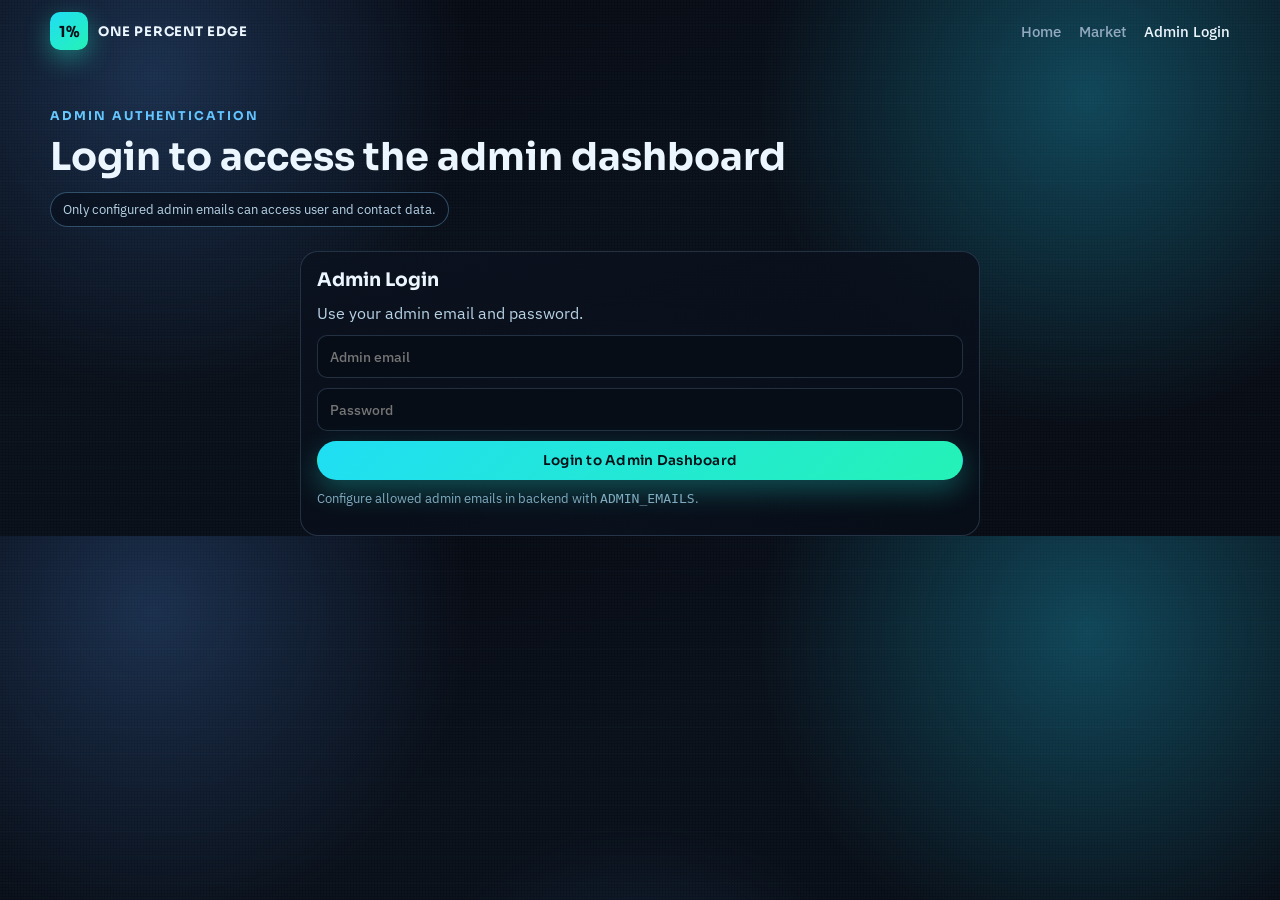
<file: frontend/admin-login.html>
<!DOCTYPE html>
<html lang="en">
  <head>
    <meta charset="UTF-8" />
    <meta name="viewport" content="width=device-width, initial-scale=1.0" />
    <title>One Percent Edge | Admin Login</title>
    <link rel="preconnect" href="https://fonts.googleapis.com" />
    <link rel="preconnect" href="https://fonts.gstatic.com" crossorigin />
    <link
      href="https://fonts.googleapis.com/css2?family=Sora:wght@400;500;600;700;800&family=IBM+Plex+Sans:wght@400;500;600;700&display=swap"
      rel="stylesheet"
    />
    <link rel="stylesheet" href="/frontend/styles.css" />
  </head>
  <body>
    <div class="noise-layer" aria-hidden="true"></div>

    <header class="site-header" id="siteHeader">
      <nav class="nav-wrap container">
        <a class="brand" href="/" aria-label="One Percent Edge Home">
          <span class="brand-mark">1%</span>
          <span class="brand-text">ONE PERCENT EDGE</span>
        </a>
        <div class="nav-links" id="navLinks">
          <a href="/">Home</a>
          <a href="/market">Market</a>
          <a class="active" href="/admin-login">Admin Login</a>
        </div>
      </nav>
    </header>

    <main class="page-shell">
      <section class="admin-section container">
        <div class="section-head">
          <p class="section-eyebrow">Admin Authentication</p>
          <h2>Login to access the admin dashboard</h2>
          <p class="feed-badge">Only configured admin emails can access user and contact data.</p>
        </div>

        <article class="admin-card" style="max-width: 680px; margin: 0 auto">
          <h3>Admin Login</h3>
          <p class="admin-muted">Use your admin email and password.</p>
          <form id="adminLoginForm" class="admin-form-grid">
            <input id="adminEmail" type="email" placeholder="Admin email" autocomplete="username" required />
            <input id="adminPassword" type="password" placeholder="Password" autocomplete="current-password" minlength="6" required />
            <button class="btn btn-primary" id="adminLoginBtn" type="submit">Login to Admin Dashboard</button>
          </form>
          <p class="admin-note">Configure allowed admin emails in backend with <code>ADMIN_EMAILS</code>.</p>
          <p id="adminLoginMessage" class="admin-muted"></p>
        </article>
      </section>
    </main>

    <script>
      (() => {
        "use strict";

        const API_BASE = location.port === "8000" ? "" : "http://127.0.0.1:8000";
        const form = document.getElementById("adminLoginForm");
        const emailInput = document.getElementById("adminEmail");
        const passwordInput = document.getElementById("adminPassword");
        const loginBtn = document.getElementById("adminLoginBtn");
        const messageNode = document.getElementById("adminLoginMessage");

        function apiUrl(path) {
          return `${API_BASE}${path}`;
        }

        function setMessage(text, isError = false) {
          if (!messageNode) return;
          messageNode.textContent = text;
          messageNode.style.color = isError ? "#ff9dae" : "";
        }

        async function checkExistingSession() {
          try {
            const response = await fetch(apiUrl("/auth/session"), {
              cache: "no-store",
              credentials: "include",
            });
            if (!response.ok) return;
            const payload = await response.json();
            const role = String(payload?.user?.role || "").toLowerCase();
            if (payload?.authenticated && role === "admin") {
              window.location.href = "/admin";
            }
          } catch {
            // keep login form visible
          }
        }

        form?.addEventListener("submit", async (event) => {
          event.preventDefault();
          const email = String(emailInput?.value || "").trim().toLowerCase();
          const password = String(passwordInput?.value || "");
          if (!email || password.length < 6) {
            setMessage("Enter a valid admin email and password.", true);
            return;
          }

          if (loginBtn) loginBtn.disabled = true;
          setMessage("Authenticating...");
          try {
            const response = await fetch(apiUrl("/auth/admin-login"), {
              method: "POST",
              credentials: "include",
              headers: { "Content-Type": "application/json" },
              body: JSON.stringify({ email, password }),
            });
            const payload = await response.json().catch(() => ({}));
            if (!response.ok) {
              const detail = String(payload.detail || payload.error || "Admin login failed.");
              throw new Error(detail);
            }
            window.location.href = "/admin";
          } catch (error) {
            setMessage(String(error?.message || "Admin login failed."), true);
          } finally {
            if (loginBtn) loginBtn.disabled = false;
          }
        });

        checkExistingSession();
      })();
    </script>
  </body>
</html>
</file>
<file: frontend/styles.css>
﻿:root {
  --bg-main: #070910;
  --bg-soft: #0c1220;
  --bg-card: rgba(14, 23, 38, 0.72);
  --bg-card-strong: rgba(12, 19, 32, 0.92);
  --line: rgba(157, 203, 255, 0.18);
  --line-strong: rgba(157, 226, 255, 0.42);
  --text-main: #ecf6ff;
  --text-muted: #92a9bf;
  --text-soft: #6d8398;
  --primary: #20def4;
  --primary-2: #24f2b6;
  --accent: #90ff66;
  --danger: #ff6b7b;
  --warning: #ffc66b;
  --radius-sm: 12px;
  --radius-md: 18px;
  --radius-lg: 26px;
  --font-head: "Sora", sans-serif;
  --font-body: "IBM Plex Sans", sans-serif;
  --ease-main: cubic-bezier(0.2, 0.75, 0.2, 1);
  --shadow-main: 0 24px 54px rgba(2, 5, 10, 0.55);
}

* {
  box-sizing: border-box;
}

html {
  scroll-behavior: smooth;
}

body {
  margin: 0;
  min-height: 100%;
  font-family: var(--font-body);
  color: var(--text-main);
  background:
    radial-gradient(circle at 12% 14%, #1a2f4d 0%, transparent 26%),
    radial-gradient(circle at 85% 18%, #0f4658 0%, transparent 28%),
    radial-gradient(circle at 50% 100%, #12243b 0%, transparent 30%),
    linear-gradient(160deg, #05070f 0%, #09101a 42%, #070b13 100%);
  overflow-x: hidden;
}

a {
  color: inherit;
  text-decoration: none;
}

.noise-layer {
  position: fixed;
  inset: 0;
  pointer-events: none;
  z-index: -2;
  opacity: 0.28;
  background-image:
    radial-gradient(circle at 1px 1px, rgba(255, 255, 255, 0.08) 1px, transparent 0),
    linear-gradient(transparent 94%, rgba(121, 191, 255, 0.06) 95%);
  background-size: 3px 3px, 100% 26px;
}

.cursor-glow {
  position: fixed;
  top: 0;
  left: 0;
  width: 260px;
  height: 260px;
  border-radius: 50%;
  pointer-events: none;
  background: radial-gradient(circle, rgba(33, 216, 244, 0.18), rgba(33, 216, 244, 0) 65%);
  transform: translate(-50%, -50%);
  z-index: -1;
  transition: transform 120ms linear;
}

.scroll-progress {
  position: fixed;
  top: 0;
  left: 0;
  width: 0;
  height: 3px;
  z-index: 100;
  background: linear-gradient(90deg, var(--primary), var(--primary-2));
  box-shadow: 0 0 18px rgba(37, 240, 204, 0.75);
}

.container {
  width: min(1180px, calc(100vw - 36px));
  margin: 0 auto;
}

.page-shell {
  padding-top: 108px;
}

.page-shell > section:first-child {
  margin-top: 0 !important;
}

.site-header {
  position: fixed;
  top: 0;
  left: 0;
  right: 0;
  z-index: 80;
  padding: 12px 0;
  transition: background 220ms var(--ease-main), box-shadow 220ms var(--ease-main), border-color 220ms var(--ease-main);
  border-bottom: 1px solid transparent;
}

.site-header.scrolled {
  background: rgba(7, 12, 20, 0.83);
  backdrop-filter: blur(10px);
  border-bottom-color: var(--line);
  box-shadow: 0 12px 40px rgba(0, 0, 0, 0.35);
}

.nav-wrap {
  display: flex;
  align-items: center;
  justify-content: space-between;
  gap: 18px;
}

.brand {
  display: inline-flex;
  align-items: center;
  gap: 10px;
}

.brand-mark {
  width: 38px;
  height: 38px;
  border-radius: 10px;
  display: inline-grid;
  place-items: center;
  font: 700 0.95rem var(--font-head);
  color: #041019;
  background: linear-gradient(140deg, var(--primary), var(--primary-2));
  box-shadow: 0 8px 24px rgba(37, 240, 204, 0.4);
}

.brand-text {
  font-family: var(--font-head);
  font-weight: 700;
  letter-spacing: 0.06em;
  font-size: 0.82rem;
}

.nav-links {
  display: inline-flex;
  align-items: center;
  gap: 18px;
}

.nav-links > a {
  color: var(--text-muted);
  font-weight: 500;
  font-size: 0.94rem;
  transition: color 180ms var(--ease-main);
}

.nav-links > a:hover,
.nav-links > a.active {
  color: var(--text-main);
}

.nav-toggle {
  display: none;
  width: 44px;
  height: 44px;
  border: 1px solid var(--line);
  border-radius: 12px;
  background: rgba(8, 14, 24, 0.9);
  padding: 0;
  align-items: center;
  justify-content: center;
  flex-direction: column;
  gap: 5px;
}

.nav-toggle span {
  width: 20px;
  height: 2px;
  background: var(--text-main);
  border-radius: 999px;
  transition: transform 180ms var(--ease-main), opacity 180ms var(--ease-main);
}

.btn {
  border: 1px solid transparent;
  border-radius: 999px;
  padding: 10px 18px;
  font-family: var(--font-head);
  font-weight: 600;
  font-size: 0.85rem;
  letter-spacing: 0.02em;
  cursor: pointer;
  transition: transform 200ms cubic-bezier(0.23, 1, 0.32, 1), box-shadow 200ms ease, border-color 200ms ease, background 200ms ease;
  position: relative;
  overflow: hidden;
}

.btn::before {
  content: "";
  position: absolute;
  top: 0;
  left: -100%;
  width: 100%;
  height: 100%;
  background: linear-gradient(90deg, transparent, rgba(255, 255, 255, 0.2), transparent);
  transition: left 300ms ease;
}

.btn:hover {
  transform: translateY(-2px);
}

.btn:hover::before {
  left: 100%;
}

.btn:active {
  transform: translateY(-1px);
}

.btn:focus {
  outline: none;
  box-shadow: 0 0 0 3px rgba(102, 200, 255, 0.2);
}

.btn-primary {
  background: linear-gradient(135deg, var(--primary), var(--primary-2));
  color: #041018;
  box-shadow: 0 10px 28px rgba(33, 233, 214, 0.3);
}

.btn-primary:hover {
  box-shadow: 0 14px 36px rgba(33, 233, 214, 0.45);
}

.btn-primary:focus {
  box-shadow: 0 0 0 3px rgba(102, 200, 255, 0.25), 0 10px 28px rgba(33, 233, 214, 0.3);
}

.btn-ghost {
  background: transparent;
  color: var(--text-main);
  border-color: var(--line);
}

.btn-outline {
  background: rgba(9, 15, 25, 0.5);
  color: var(--text-main);
  border-color: var(--line-strong);
}

.btn-xl {
  font-size: 0.95rem;
  padding: 14px 26px;
}

.hero {
  position: relative;
  min-height: 100vh;
  display: grid;
  place-items: center;
  padding-top: 95px;
  --hero-lift: 72px;
  overflow: hidden;
}

.hero-image {
  position: absolute;
  inset: 0;
  width: 100%;
  height: 100%;
  object-fit: cover;
  filter: brightness(1.13) contrast(1.08) saturate(1.1);
  transform: scale(1.08);
  animation: heroZoom 16s ease-in-out infinite alternate;
}

@keyframes heroZoom {
  from {
    transform: scale(1.08);
  }
  to {
    transform: scale(1.16);
  }
}

.hero-overlay {
  position: absolute;
  inset: 0;
  background:
    radial-gradient(circle at 20% 20%, rgba(50, 209, 255, 0.18), transparent 38%),
    radial-gradient(circle at 80% 18%, rgba(58, 255, 169, 0.12), transparent 35%),
    linear-gradient(160deg, rgba(5, 8, 14, 0.34), rgba(5, 8, 14, 0.52));
}


.hero-particles {
  position: absolute;
  inset: -30% -10% -8%;
  pointer-events: none;
  background:
    radial-gradient(circle, rgba(90, 225, 255, 0.32) 0, rgba(90, 225, 255, 0) 52%) 10% 12% / 180px 180px no-repeat,
    radial-gradient(circle, rgba(102, 255, 173, 0.2) 0, rgba(102, 255, 173, 0) 55%) 76% 14% / 220px 220px no-repeat,
    radial-gradient(circle, rgba(100, 192, 255, 0.16) 0, rgba(100, 192, 255, 0) 60%) 62% 60% / 260px 260px no-repeat;
  animation: floatParticles 10s ease-in-out infinite alternate;
}

@keyframes floatParticles {
  from {
    transform: translate3d(0, -6px, 0);
  }
  to {
    transform: translate3d(0, -24px, 0);
  }
}

@keyframes modalSlideIn {
  from {
    opacity: 0;
    transform: scale(0.92) translateY(20px);
  }
  to {
    opacity: 1;
    transform: scale(1) translateY(0);
  }
}

@keyframes backdropFadeIn {
  from {
    opacity: 0;
    backdrop-filter: blur(0px);
  }
  to {
    opacity: 1;
    backdrop-filter: blur(4px);
  }
}

.hero-content {
  position: relative;
  z-index: 3;
  text-align: center;
  max-width: 900px;
  transform: translateY(calc(-1 * var(--hero-lift)));
  padding: clamp(16px, 2.6vw, 24px);
  border-radius: 20px;
  background: linear-gradient(180deg, rgba(7, 12, 21, 0.2), rgba(7, 12, 21, 0.34));
  border: 1px solid rgba(147, 210, 255, 0.17);
  backdrop-filter: blur(2px);
}

.eyebrow,
.section-eyebrow {
  margin: 0 0 6px;
  font-family: var(--font-head);
  font-weight: 700;
  font-size: 0.76rem;
  letter-spacing: 0.16em;
  text-transform: uppercase;
  background: linear-gradient(135deg, #66c8ff 0%, #4aacff 100%);
  -webkit-background-clip: text;
  -webkit-text-fill-color: transparent;
  background-clip: text;
}

.hero h1 {
  margin: 14px 0 12px;
  font-family: var(--font-head);
  font-size: clamp(2rem, 6vw, 4rem);
  line-height: 1.05;
  letter-spacing: -0.01em;
  text-shadow: 0 6px 28px rgba(2, 7, 16, 0.5);
}

.hero h1 span {
  display: block;
  margin-top: 10px;
  font-size: clamp(1rem, 2.1vw, 1.55rem);
  color: #b6d0e8;
  font-weight: 500;
}

.hero-subtext {
  margin: 0 auto;
  max-width: 780px;
  font-size: clamp(1rem, 1.35vw, 1.2rem);
  line-height: 1.6;
  color: #c7d9ea;
}

.hero-actions {
  margin-top: 30px;
  display: inline-flex;
  align-items: center;
  gap: 12px;
}

.hero-tags {
  margin-top: 26px;
  display: flex;
  flex-wrap: wrap;
  justify-content: center;
  gap: 10px;
}

.hero-tags span {
  padding: 9px 14px;
  border-radius: 999px;
  border: 1px solid rgba(169, 224, 255, 0.38);
  background: rgba(8, 16, 28, 0.45);
  backdrop-filter: blur(6px);
  font-size: 0.78rem;
  color: #daf2ff;
}

.quick-stats {
  margin-top: -182px;
  position: relative;
  z-index: 4;
  display: grid;
  grid-template-columns: repeat(4, minmax(0, 1fr));
  gap: 14px;
}

.stat-card {
  border: 1px solid var(--line);
  border-radius: var(--radius-md);
  background: linear-gradient(155deg, rgba(17, 27, 44, 0.82), rgba(11, 18, 30, 0.9));
  padding: 20px;
  box-shadow: var(--shadow-main);
}

.stat-card p {
  margin: 0;
  font-size: 0.8rem;
  color: var(--text-muted);
}

.stat-card h3 {
  margin: 10px 0 8px;
  font-family: var(--font-head);
  font-size: clamp(1.7rem, 2.5vw, 2.2rem);
  color: #ecfdff;
}

.stat-card span {
  font-size: 0.88rem;
  color: var(--text-soft);
}

.feature-section,
.courses-section,
.agent-section,
.tools-section,
.admin-section,
.pricing-section,
.testimonial-section,
.faq-section {
  margin-top: 112px;
}

.section-head {
  margin-bottom: 24px;
}

.section-head h2 {
  margin: 10px 0 0;
  font-family: var(--font-head);
  font-size: clamp(1.7rem, 3vw, 2.7rem);
  line-height: 1.2;
}

.feed-badge {
  margin: 12px 0 0;
  display: inline-block;
  padding: 8px 12px;
  border-radius: 999px;
  border: 1px solid rgba(121, 196, 242, 0.34);
  background: rgba(9, 16, 28, 0.72);
  color: #b8d4e8;
  font-size: 0.82rem;
}

.feature-grid {
  display: grid;
  grid-template-columns: repeat(3, minmax(0, 1fr));
  gap: 14px;
}

.feature-card {
  border: 1px solid var(--line);
  border-radius: var(--radius-md);
  padding: 24px;
  background: var(--bg-card);
  backdrop-filter: blur(8px);
}

.feature-card h3 {
  margin: 0;
  font-family: var(--font-head);
  font-size: 1.2rem;
}

.feature-card p {
  margin: 12px 0 14px;
  color: #c2d4e4;
  line-height: 1.6;
}

.feature-card ul {
  margin: 0;
  padding-left: 18px;
  color: #8db2cc;
  display: grid;
  gap: 8px;
}

.course-filters {
  display: flex;
  flex-wrap: wrap;
  gap: 10px;
  margin-bottom: 16px;
}

.chip {
  border: 1px solid var(--line);
  border-radius: 999px;
  background: rgba(9, 16, 27, 0.7);
  color: #b6cbde;
  padding: 10px 16px;
  font-family: var(--font-head);
  font-size: 0.82rem;
  cursor: pointer;
  transition: border-color 180ms var(--ease-main), color 180ms var(--ease-main), background 180ms var(--ease-main);
}

.chip.active,
.chip:hover {
  color: #02161d;
  border-color: transparent;
  background: linear-gradient(135deg, var(--primary), var(--primary-2));
}

.course-grid {
  display: grid;
  grid-template-columns: repeat(3, minmax(0, 1fr));
  gap: 14px;
}

.course-card {
  border: 1px solid var(--line);
  border-radius: var(--radius-md);
  overflow: hidden;
  background: var(--bg-card-strong);
  transform-origin: center;
}

.course-card.hidden {
  display: none;
}

.course-card img {
  width: 100%;
  aspect-ratio: 16/10;
  object-fit: cover;
  filter: saturate(1.05) contrast(1.02);
}

.course-body {
  padding: 16px;
}

.course-body p {
  margin: 0;
  color: #82e4ff;
  font-size: 0.82rem;
  letter-spacing: 0.08em;
  text-transform: uppercase;
}

.course-body h3 {
  margin: 8px 0;
  font-family: var(--font-head);
  font-size: 1.1rem;
  line-height: 1.35;
}

.course-body span {
  color: var(--text-muted);
  font-size: 0.86rem;
}

.course-meta-line {
  display: inline-block;
  margin-bottom: 10px;
}

.course-desc {
  margin: 0 0 10px;
  color: #c7dbeb;
  font-size: 0.9rem;
  line-height: 1.55;
}

.course-highlights {
  margin: 0;
  padding-left: 18px;
  display: grid;
  gap: 7px;
  color: #9fbdd3;
  font-size: 0.84rem;
  line-height: 1.5;
}

.course-foot {
  margin-top: 12px;
  padding-top: 10px;
  border-top: 1px solid rgba(143, 196, 236, 0.18);
  display: flex;
  align-items: center;
  justify-content: space-between;
  gap: 8px;
}

.course-foot-meta {
  display: grid;
  gap: 4px;
}

.course-foot span {
  color: #85bbd8;
  font-size: 0.8rem;
  font-weight: 600;
}

.course-price {
  color: #8effc5 !important;
  font-size: 0.76rem !important;
  letter-spacing: 0.04em;
  text-transform: uppercase;
}

.course-foot .btn {
  padding: 8px 12px;
  font-size: 0.76rem;
}

.agent-section {
  display: grid;
  grid-template-columns: 1.05fr 1fr;
  gap: 18px;
  align-items: start;
}

.agent-copy p:not(.section-eyebrow) {
  color: #c2d4e4;
  line-height: 1.7;
}

.agent-pills {
  margin-top: 18px;
  display: flex;
  flex-wrap: wrap;
  gap: 10px;
}

.pill {
  border: 1px solid var(--line);
  border-radius: 999px;
  background: rgba(9, 15, 25, 0.68);
  color: #bed6e7;
  padding: 10px 14px;
  cursor: pointer;
}

.pill:hover {
  border-color: var(--line-strong);
}

.agent-chat {
  border: 1px solid var(--line);
  border-radius: var(--radius-md);
  background: linear-gradient(160deg, rgba(13, 21, 33, 0.9), rgba(11, 17, 29, 0.93));
  box-shadow: var(--shadow-main);
  overflow: hidden;
}

.agent-head {
  display: flex;
  align-items: center;
  justify-content: space-between;
  padding: 14px 16px;
  border-bottom: 1px solid var(--line);
}

.agent-head h3 {
  margin: 0;
  font-family: var(--font-head);
  font-size: 0.9rem;
  letter-spacing: 0.08em;
}

.agent-head span {
  font-size: 0.76rem;
  color: #02181f;
  background: linear-gradient(120deg, var(--primary), var(--primary-2));
  border-radius: 999px;
  padding: 5px 10px;
}

.agent-messages {
  max-height: 300px;
  min-height: 300px;
  overflow: auto;
  padding: 14px;
  display: flex;
  flex-direction: column;
  gap: 10px;
}

.msg {
  max-width: 85%;
  padding: 10px 12px;
  border-radius: 12px;
  font-size: 0.92rem;
  line-height: 1.5;
}

.msg p {
  margin: 0;
  white-space: pre-wrap;
}

.msg p + p {
  margin-top: 8px;
}

.msg.user {
  margin-left: auto;
  background: linear-gradient(135deg, rgba(47, 214, 240, 0.25), rgba(47, 214, 240, 0.08));
  border: 1px solid rgba(123, 236, 255, 0.4);
}

.msg.bot {
  background: rgba(19, 31, 48, 0.9);
  border: 1px solid rgba(132, 176, 218, 0.23);
}

.msg-table-wrap {
  margin-top: 8px;
  overflow-x: auto;
  border: 1px solid rgba(133, 186, 229, 0.24);
  border-radius: 10px;
  background: rgba(8, 14, 24, 0.7);
}

.msg-table {
  width: 100%;
  min-width: 460px;
  border-collapse: collapse;
}

.msg-table th,
.msg-table td {
  text-align: left;
  padding: 8px 10px;
  font-size: 0.82rem;
  border-bottom: 1px solid rgba(127, 175, 214, 0.16);
}

.msg-table th {
  background: linear-gradient(180deg, rgba(45, 84, 124, 0.82), rgba(30, 58, 89, 0.92));
  color: #ecf6ff;
  font-family: var(--font-head);
  letter-spacing: 0.02em;
}

.agent-input {
  display: flex;
  gap: 10px;
  padding: 12px;
  border-top: 1px solid var(--line);
}

.agent-input input {
  flex: 1;
  border-radius: 999px;
  border: 1px solid var(--line);
  background: rgba(8, 14, 24, 0.8);
  color: var(--text-main);
  padding: 12px 16px;
  font-size: 0.95rem;
}

.agent-input input:focus,
.newsletter-form input:focus,
.lead-form input:focus,
.lead-form select:focus,
.lead-form textarea:focus {
  outline: 2px solid rgba(39, 225, 255, 0.45);
  outline-offset: 1px;
}

.live-section {
  margin-top: 120px;
  padding: 90px 0;
  background: linear-gradient(180deg, rgba(6, 10, 17, 0.2), rgba(9, 14, 25, 0.65));
  border-top: 1px solid rgba(125, 188, 255, 0.1);
  border-bottom: 1px solid rgba(125, 188, 255, 0.1);
}

.ticker-wrap {
  margin: 8px 0 16px;
  border: 1px solid var(--line);
  border-radius: 999px;
  overflow: hidden;
  background: rgba(7, 12, 20, 0.88);
}

.ticker-track {
  padding: 10px 0;
  white-space: nowrap;
  display: inline-block;
  min-width: 100%;
  animation: ticker 28s linear infinite;
}

.ticker-track span {
  margin-right: 26px;
  font-size: 0.88rem;
  color: #cbe7f9;
}

.ticker-track strong.up {
  color: var(--accent);
}

.ticker-track strong.down {
  color: var(--danger);
}

@keyframes ticker {
  from {
    transform: translateX(0);
  }
  to {
    transform: translateX(-50%);
  }
}

.live-grid {
  display: grid;
  grid-template-columns: repeat(3, minmax(0, 1fr));
  gap: 14px;
}

.live-card {
  border: 1px solid var(--line);
  border-radius: var(--radius-md);
  background: var(--bg-card);
  padding: 18px;
}

.live-card h3 {
  margin: 0 0 12px;
  font-family: var(--font-head);
}

.live-metrics {
  display: grid;
  gap: 9px;
}

.live-metrics p {
  margin: 0;
  display: flex;
  justify-content: space-between;
  gap: 8px;
  font-size: 0.92rem;
  color: #d2e6f7;
}

.live-metrics span {
  color: var(--text-muted);
}

.opportunity-list {
  display: grid;
  gap: 8px;
}

.opp-row {
  border: 1px solid rgba(143, 203, 255, 0.16);
  border-radius: 10px;
  padding: 9px 10px;
  display: flex;
  justify-content: space-between;
  gap: 8px;
  font-size: 0.9rem;
}

.opp-row b {
  color: #dff5ff;
}

.tools-section {
  margin-top: 112px;
}

.tools-grid {
  display: grid;
  grid-template-columns: 1.3fr 1fr;
  gap: 14px;
}

.tool-card {
  border: 1px solid var(--line);
  border-radius: var(--radius-md);
  background: linear-gradient(165deg, rgba(10, 17, 30, 0.84), rgba(8, 14, 24, 0.93));
  padding: 16px;
}

.tool-card h3 {
  margin: 0 0 12px;
  font-family: var(--font-head);
}

.screener-controls {
  display: grid;
  grid-template-columns: repeat(3, minmax(0, 1fr));
  gap: 10px;
}

.screener-control {
  display: grid;
  gap: 6px;
}

.screener-control span {
  color: #98b8cd;
  font-size: 0.82rem;
}

.screener-control strong {
  color: #9de3ff;
  font-family: var(--font-head);
  font-size: 0.85rem;
}

.screener-control select {
  width: 100%;
  border: 1px solid var(--line);
  border-radius: 10px;
  background: rgba(8, 14, 24, 0.8);
  color: var(--text-main);
  padding: 10px;
  font: 500 0.88rem var(--font-body);
}

.screener-meta {
  margin: 10px 0;
  color: #abc9dd;
  font-size: 0.86rem;
}

.screener-table-wrap {
  border: 1px solid rgba(131, 188, 244, 0.16);
  border-radius: 12px;
  overflow: auto;
  max-height: 420px;
}

.screener-table {
  width: 100%;
  min-width: 780px;
  border-collapse: collapse;
}

.screener-table thead th {
  position: sticky;
  top: 0;
  z-index: 1;
  background: linear-gradient(180deg, #1e3b66, #1b3152);
  color: #eff7ff;
  text-align: left;
  padding: 10px;
  font: 700 0.78rem var(--font-head);
  letter-spacing: 0.03em;
}

.screener-table tbody td {
  padding: 10px;
  border-bottom: 1px solid rgba(126, 180, 221, 0.16);
  color: #cde3f4;
  font-size: 0.86rem;
}

.watchlist-add-row {
  display: flex;
  gap: 8px;
  margin-bottom: 10px;
}

.watchlist-add-row input {
  flex: 1;
  border: 1px solid var(--line);
  border-radius: 999px;
  background: rgba(8, 13, 22, 0.84);
  color: var(--text-main);
  padding: 10px 14px;
  font-size: 0.9rem;
}

.watchlist-list {
  display: grid;
  gap: 8px;
  margin-bottom: 12px;
}

.watchlist-item {
  border: 1px solid rgba(135, 194, 235, 0.2);
  border-radius: 10px;
  background: rgba(8, 14, 24, 0.72);
  padding: 9px 10px;
  display: grid;
  gap: 5px;
}

.watchlist-item-top {
  display: flex;
  justify-content: space-between;
  gap: 8px;
  align-items: center;
}

.watchlist-item-top strong {
  font-family: var(--font-head);
  color: #e3f7ff;
}

.watchlist-item-meta {
  display: flex;
  gap: 10px;
  color: #9ec0d7;
  font-size: 0.8rem;
  flex-wrap: wrap;
}

.watchlist-empty {
  margin: 0;
  color: #8faec3;
  font-size: 0.86rem;
}

.alerts-head {
  display: flex;
  align-items: center;
  justify-content: space-between;
  gap: 8px;
  margin-bottom: 8px;
}

.alerts-head h4 {
  margin: 0;
  font-family: var(--font-head);
}

.alerts-list {
  margin: 0;
  padding: 0;
  list-style: none;
  display: grid;
  gap: 8px;
  max-height: 220px;
  overflow: auto;
}

.alerts-list li {
  border: 1px solid rgba(137, 189, 228, 0.2);
  border-radius: 10px;
  background: rgba(8, 14, 24, 0.66);
  padding: 8px 10px;
  color: #b9d5e8;
  font-size: 0.82rem;
  line-height: 1.45;
}

.alerts-list li strong {
  color: #e0f8ff;
}

.alerts-list li time {
  color: #8faec3;
  font-size: 0.76rem;
}

.edge-up {
  color: #8effc5;
  font-weight: 700;
}

.edge-down {
  color: #ff9dae;
  font-weight: 700;
}

.learning-section {
  margin-top: 112px;
}

.learning-grid {
  display: grid;
  grid-template-columns: 0.9fr 2.1fr;
  gap: 14px;
}

.lesson-sidebar {
  border: 1px solid var(--line);
  border-radius: var(--radius-md);
  background: rgba(10, 17, 30, 0.86);
  padding: 16px;
}

.lesson-progress-text {
  margin: 0 0 8px;
  color: #a4c6dc;
  font-size: 0.88rem;
}

.lesson-progress-track {
  width: 100%;
  height: 8px;
  border-radius: 999px;
  background: rgba(127, 168, 203, 0.2);
  overflow: hidden;
  margin-bottom: 12px;
}

.lesson-progress-fill {
  width: 0;
  height: 100%;
  background: linear-gradient(90deg, var(--primary), var(--primary-2));
  transition: width 260ms var(--ease-main);
}

.lesson-list {
  margin: 0;
  padding: 0;
  list-style: none;
  display: grid;
  gap: 8px;
}

.lesson-list li {
  border: 1px solid rgba(134, 186, 229, 0.16);
  border-radius: 10px;
  background: rgba(9, 15, 24, 0.78);
  padding: 9px 10px;
  color: #bcd5e8;
  font-size: 0.86rem;
}

.lesson-list li.active {
  border-color: rgba(117, 235, 255, 0.55);
  color: #e6fbff;
}

.lesson-list li.done {
  border-color: rgba(123, 255, 200, 0.46);
}

.lesson-content {
  border: 1px solid var(--line);
  border-radius: var(--radius-md);
  overflow: hidden;
  background: rgba(10, 17, 30, 0.9);
}

.lesson-content img {
  width: 100%;
  max-height: 280px;
  object-fit: cover;
  border-bottom: 1px solid rgba(126, 180, 221, 0.2);
}

.lesson-body {
  padding: 16px;
}

.lesson-body h3 {
  margin: 0 0 10px;
  font-family: var(--font-head);
  font-size: 1.35rem;
}

.lesson-body p {
  margin: 0 0 12px;
  color: #c7daea;
  line-height: 1.62;
}

.lesson-points {
  margin: 0 0 12px;
  padding-left: 18px;
  display: grid;
  gap: 7px;
  color: #9ebdd2;
}

.lesson-task {
  margin: 0;
  border: 1px solid rgba(123, 183, 226, 0.23);
  border-radius: 10px;
  padding: 10px;
  background: rgba(7, 14, 24, 0.76);
  color: #b7dcf5;
  font-weight: 600;
}

.lesson-controls {
  margin-top: 12px;
  display: flex;
  align-items: center;
  gap: 8px;
  flex-wrap: wrap;
}

.admin-section {
  margin-top: 112px;
}

.admin-grid {
  display: grid;
  grid-template-columns: 1fr 1.35fr 1.2fr;
  gap: 14px;
}

.admin-card {
  border: 1px solid var(--line);
  border-radius: var(--radius-md);
  background: linear-gradient(165deg, rgba(11, 18, 31, 0.88), rgba(8, 14, 24, 0.93));
  padding: 16px;
  min-height: 220px;
}

.admin-card h3 {
  margin: 0 0 12px;
  font-family: var(--font-head);
}

.admin-muted {
  margin: 0 0 12px;
  color: #b8d3e6;
}

.admin-note {
  margin: 10px 0 0;
  color: #89a8bf;
  font-size: 0.82rem;
}

.admin-input-row {
  display: flex;
  gap: 8px;
}

.admin-input-row input,
.admin-halt-row select {
  width: 100%;
  border: 1px solid var(--line);
  border-radius: 10px;
  background: rgba(8, 14, 24, 0.82);
  color: var(--text-main);
  padding: 11px 12px;
  font: 500 0.9rem var(--font-body);
}

.admin-metrics {
  display: grid;
  gap: 8px;
  margin-bottom: 10px;
}

.admin-metrics p {
  margin: 0;
  display: flex;
  justify-content: space-between;
  gap: 8px;
  color: #d2e7f7;
}

.admin-metrics span {
  color: #97b6cc;
}

.admin-mode-group {
  display: flex;
  flex-wrap: wrap;
  gap: 8px;
  margin-bottom: 10px;
}

.admin-mode-btn.active-mode {
  border-color: transparent;
  background: linear-gradient(135deg, var(--primary), var(--primary-2));
  color: #03141d;
}

.admin-chaos-row {
  display: grid;
  grid-template-columns: auto 1fr auto auto;
  align-items: center;
  gap: 8px;
  margin-bottom: 10px;
}

.admin-chaos-row label {
  color: #9ebed4;
  font-size: 0.88rem;
}

.admin-chaos-row input[type="range"] {
  width: 100%;
}

.admin-chaos-row span {
  color: #9ddcff;
  font: 600 0.85rem var(--font-head);
}

.admin-halt-row {
  display: flex;
  gap: 8px;
  margin-bottom: 10px;
}

.admin-log {
  margin: 0;
  padding: 0;
  list-style: none;
  display: grid;
  gap: 8px;
  max-height: 320px;
  overflow: auto;
}

.admin-log li {
  border: 1px solid rgba(137, 189, 228, 0.2);
  border-radius: 10px;
  background: rgba(8, 14, 24, 0.66);
  padding: 8px 10px;
  color: #b9d5e8;
  font-size: 0.84rem;
  line-height: 1.45;
}

.admin-log b {
  color: #dff5ff;
}

.admin-log time {
  color: #89abc2;
  font-size: 0.78rem;
}

.admin-business-grid {
  margin-top: 14px;
  display: grid;
  grid-template-columns: repeat(2, minmax(0, 1fr));
  gap: 14px;
}

.admin-wide {
  grid-column: span 2;
}

.admin-table-wrap {
  border: 1px solid rgba(131, 188, 244, 0.16);
  border-radius: 12px;
  overflow: auto;
  max-height: 360px;
}

.admin-table {
  width: 100%;
  min-width: 920px;
  border-collapse: collapse;
}

.admin-table thead th {
  position: sticky;
  top: 0;
  z-index: 1;
  background: linear-gradient(180deg, #273f63, #1d314f);
  color: #eef7ff;
  text-align: left;
  padding: 10px;
  font: 700 0.78rem var(--font-head);
  letter-spacing: 0.03em;
}

.admin-table tbody td {
  padding: 9px 10px;
  border-bottom: 1px solid rgba(129, 183, 223, 0.16);
  color: #cfe3f4;
  font-size: 0.84rem;
  vertical-align: top;
}

.admin-form-grid {
  display: grid;
  gap: 10px;
}

.admin-form-grid input,
.admin-form-grid select,
.admin-form-grid textarea {
  width: 100%;
  border: 1px solid var(--line);
  border-radius: 10px;
  background: rgba(8, 14, 24, 0.82);
  color: var(--text-main);
  padding: 11px 12px;
  font: 500 0.9rem var(--font-body);
}

.admin-form-grid textarea {
  resize: vertical;
}

.market-updates-panel {
  border: 1px solid var(--line);
  border-radius: var(--radius-md);
  background: linear-gradient(165deg, rgba(10, 17, 30, 0.84), rgba(8, 14, 24, 0.92));
  padding: 16px;
  margin-bottom: 22px;
}

.market-updates-toolbar {
  display: flex;
  gap: 10px;
  align-items: center;
  justify-content: space-between;
  flex-wrap: wrap;
  margin-bottom: 10px;
}

.market-updates-list {
  margin: 0;
  padding: 0;
  list-style: none;
  display: grid;
  gap: 10px;
  max-height: 360px;
  overflow: auto;
}

.market-updates-list > li {
  border: 1px solid rgba(137, 189, 228, 0.24);
  border-radius: 12px;
  background: rgba(8, 14, 24, 0.72);
  padding: 10px 12px;
  color: #c4dcef;
  font-size: 0.9rem;
}

.market-update-item header {
  display: flex;
  align-items: center;
  justify-content: space-between;
  gap: 8px;
  margin-bottom: 6px;
}

.market-update-item header strong {
  font-family: var(--font-head);
  color: #e8f8ff;
}

.market-update-item header span {
  border: 1px solid rgba(123, 189, 235, 0.35);
  border-radius: 999px;
  padding: 2px 8px;
  font-size: 0.72rem;
  color: #9ed6ff;
}

.market-update-item h4 {
  margin: 0 0 6px;
  font-family: var(--font-head);
  font-size: 0.95rem;
  color: #ebf8ff;
}

.market-update-item p {
  margin: 0;
  color: #b8d1e4;
  line-height: 1.5;
}

.market-update-item time {
  margin-top: 8px;
  display: inline-block;
  color: #8fadbf;
  font-size: 0.76rem;
}

.deals-section {
  margin-top: 112px;
}

.deals-panel {
  border: 1px solid var(--line);
  border-radius: var(--radius-md);
  background: linear-gradient(165deg, rgba(10, 17, 30, 0.82), rgba(8, 14, 24, 0.92));
  overflow: hidden;
}

.deals-toolbar {
  display: flex;
  align-items: center;
  justify-content: space-between;
  gap: 12px;
  padding: 14px;
  border-bottom: 1px solid rgba(131, 188, 244, 0.16);
}

.deals-tabs {
  display: flex;
  flex-wrap: wrap;
  gap: 8px;
}

.deals-tab {
  border: 1px solid rgba(122, 178, 224, 0.34);
  border-radius: 999px;
  background: rgba(9, 16, 29, 0.8);
  color: #c5dff3;
  padding: 9px 14px;
  font: 600 0.82rem var(--font-head);
  cursor: pointer;
  transition: all 180ms var(--ease-main);
}

.deals-tab.active,
.deals-tab:hover {
  border-color: transparent;
  color: #03111a;
  background: linear-gradient(135deg, #20def4, #24f2b6);
}

.deals-download {
  border: 1px solid rgba(125, 183, 229, 0.32);
  border-radius: 999px;
  background: rgba(8, 14, 24, 0.82);
  color: #d3ecff;
  padding: 9px 14px;
  font: 600 0.82rem var(--font-head);
  cursor: pointer;
}

.deals-count {
  margin: 0;
  padding: 10px 14px;
  border-bottom: 1px solid rgba(125, 183, 229, 0.13);
  color: #a9c9de;
  font: 600 0.84rem var(--font-head);
  letter-spacing: 0.06em;
}

.deals-table-wrap {
  overflow: auto;
  max-height: 520px;
}

.deals-table {
  width: 100%;
  min-width: 980px;
  border-collapse: collapse;
}

.deals-table thead th {
  position: sticky;
  top: 0;
  z-index: 1;
  background: linear-gradient(180deg, #2c2a73, #2a2564);
  color: #edf4ff;
  font: 700 0.8rem var(--font-head);
  letter-spacing: 0.03em;
  padding: 12px 10px;
  text-align: left;
}

.deals-table tbody td {
  padding: 11px 10px;
  border-bottom: 1px solid rgba(132, 191, 244, 0.13);
  color: #d4e7f7;
  font-size: 0.9rem;
}

.deals-table tbody tr:hover {
  background: rgba(47, 124, 167, 0.12);
}

.deal-side-buy {
  color: #8effc5;
  font-weight: 700;
}

.deal-side-sell {
  color: #ff9dae;
  font-weight: 700;
}

.deal-symbol {
  color: #8dd7ff;
  text-decoration: underline;
}

.pricing-section {
  position: relative;
}

.billing-toggle {
  display: inline-flex;
  align-items: center;
  gap: 12px;
  border: 1px solid var(--line);
  border-radius: 999px;
  padding: 8px 14px;
  background: rgba(11, 18, 30, 0.74);
  margin-bottom: 16px;
}

.billing-toggle span {
  font-size: 0.88rem;
  color: #bfd5e8;
}

.billing-toggle em {
  font-style: normal;
  color: var(--accent);
}

.switch {
  position: relative;
  display: inline-block;
  width: 50px;
  height: 28px;
}

.switch input {
  opacity: 0;
  width: 0;
  height: 0;
}

.slider {
  position: absolute;
  inset: 0;
  border-radius: 999px;
  background: rgba(128, 171, 207, 0.32);
  transition: background 180ms var(--ease-main);
}

.slider::before {
  content: "";
  position: absolute;
  width: 22px;
  height: 22px;
  left: 3px;
  top: 3px;
  border-radius: 50%;
  background: #fff;
  transition: transform 180ms var(--ease-main);
}

.switch input:checked + .slider {
  background: linear-gradient(120deg, var(--primary), var(--primary-2));
}

.switch input:checked + .slider::before {
  transform: translateX(22px);
}

.pricing-grid {
  display: grid;
  grid-template-columns: repeat(3, minmax(0, 1fr));
  gap: 14px;
}

.price-card {
  border: 1px solid var(--line);
  border-radius: var(--radius-md);
  background: var(--bg-card);
  padding: 22px;
  display: flex;
  flex-direction: column;
  gap: 12px;
}

.price-card.featured {
  border-color: rgba(84, 245, 223, 0.55);
  box-shadow: 0 18px 34px rgba(25, 241, 216, 0.16);
}

.price-card p {
  margin: 0;
  color: #a7c0d5;
}

.price-card h3 {
  margin: 0;
  font-family: var(--font-head);
  font-size: 2rem;
}

.price-card span {
  color: var(--text-muted);
  font-size: 0.88rem;
}

.price-card ul {
  margin: 0;
  padding-left: 18px;
  color: #c6d9e8;
  display: grid;
  gap: 8px;
  flex: 1;
}

.testimonial-slider {
  border: 1px solid var(--line);
  border-radius: var(--radius-md);
  background: var(--bg-card);
  padding: 22px;
}

.testimonial {
  display: none;
}

.testimonial.active {
  display: block;
}

.testimonial p {
  margin: 0;
  font-size: clamp(1rem, 1.8vw, 1.3rem);
  line-height: 1.7;
  color: #d9ebf9;
}

.testimonial h4 {
  margin: 16px 0 0;
  color: #8ec0da;
  font-size: 0.96rem;
}

.slider-controls {
  margin-top: 12px;
  display: flex;
  gap: 10px;
}

.slider-controls button {
  border: 1px solid var(--line);
  background: rgba(9, 15, 25, 0.8);
  color: var(--text-main);
  border-radius: 999px;
  padding: 10px 14px;
  cursor: pointer;
}

.faq-list {
  display: grid;
  gap: 10px;
}

.faq-item {
  border: 1px solid var(--line);
  border-radius: var(--radius-sm);
  overflow: hidden;
  background: rgba(10, 17, 28, 0.85);
}

.faq-q {
  width: 100%;
  border: 0;
  text-align: left;
  padding: 14px 16px;
  color: #e7f4ff;
  background: transparent;
  cursor: pointer;
  font: 600 0.97rem var(--font-head);
}

.faq-a {
  max-height: 0;
  overflow: hidden;
  padding: 0 16px;
  color: #b8cfdf;
  line-height: 1.7;
  transition: max-height 220ms var(--ease-main), padding 220ms var(--ease-main);
}

.faq-item.open .faq-a {
  max-height: 180px;
  padding: 0 16px 14px;
}

.site-footer {
  margin-top: 120px;
  border-top: 1px solid var(--line);
  background: rgba(6, 11, 20, 0.9);
}

.footer-grid {
  padding: 48px 0 24px;
  display: grid;
  grid-template-columns: 1.3fr 0.8fr 0.8fr 1.2fr;
  gap: 20px;
}

.footer-grid h3,
.footer-grid h4 {
  margin: 0 0 10px;
  font-family: var(--font-head);
}

.footer-grid p,
.footer-grid a {
  margin: 0;
  display: block;
  color: #a8bfd2;
  line-height: 1.7;
  font-size: 0.92rem;
}

.newsletter-form {
  display: flex;
  flex-direction: column;
  gap: 8px;
}

.newsletter-form input {
  border: 1px solid var(--line);
  border-radius: 10px;
  background: rgba(9, 15, 25, 0.86);
  color: var(--text-main);
  padding: 11px 12px;
}

.copyright {
  margin: 0;
  padding: 14px;
  text-align: center;
  color: #7790a5;
  border-top: 1px solid rgba(126, 178, 219, 0.16);
  font-size: 0.84rem;
}

.modal {
  position: fixed;
  inset: 0;
  z-index: 120;
  display: none;
}

.modal.is-open {
  display: block;
}

.modal.is-open .modal-backdrop {
  animation: backdropFadeIn 350ms ease-out forwards;
}

.modal.is-open .modal-panel {
  animation: modalSlideIn 380ms cubic-bezier(0.23, 1, 0.32, 1) forwards;
}

.modal.is-open .promo-panel {
  animation: modalSlideIn 420ms cubic-bezier(0.23, 1, 0.32, 1) forwards;
}

.modal-backdrop {
  position: absolute;
  inset: 0;
  background: rgba(3, 6, 11, 0.76);
  backdrop-filter: blur(4px);
}

.modal-panel {
  position: relative;
  z-index: 1;
  width: min(560px, calc(100vw - 22px));
  margin: 70px auto;
  border: 1px solid rgba(133, 188, 231, 0.2);
  border-radius: 20px;
  background: linear-gradient(135deg, rgba(13, 21, 34, 0.97) 0%, rgba(8, 15, 28, 0.99) 100%);
  box-shadow: 0 20px 60px rgba(0, 0, 0, 0.5), inset 0 1px 0 rgba(255, 255, 255, 0.1);
  backdrop-filter: blur(10px);
  padding: 40px;
  opacity: 0;
  transform: scale(0.92) translateY(20px);
}

.modal.is-open .modal-panel {
  opacity: 1;
  transform: scale(1) translateY(0);
}

.modal-close {
  position: absolute;
  top: 16px;
  right: 16px;
  width: 36px;
  height: 36px;
  border: 1px solid rgba(133, 188, 231, 0.2);
  border-radius: 10px;
  background: rgba(8, 14, 24, 0.7);
  color: #a8c5db;
  cursor: pointer;
  font-size: 1.4rem;
  display: flex;
  align-items: center;
  justify-content: center;
  transition: all 200ms ease;
  font-weight: 300;
  line-height: 1;
}

.modal-close:hover {
  border-color: rgba(133, 233, 247, 0.4);
  background: rgba(10, 19, 32, 0.85);
  color: #d8e8f9;
  transform: rotate(90deg) scale(1.1);
}

.modal-close:active {
  transform: rotate(90deg) scale(0.95);
}

.modal-panel h3 {
  margin: 0 0 14px;
  font-family: var(--font-head);
  font-size: 1.65rem;
  letter-spacing: -0.01em;
  color: #fff;
}

.auth-panel {
  width: min(520px, calc(100vw - 22px));
  background: linear-gradient(135deg, rgba(13, 21, 34, 0.96) 0%, rgba(8, 15, 28, 0.98) 100%);
  backdrop-filter: blur(12px);
  border: 1px solid rgba(133, 188, 231, 0.18);
  box-shadow: 0 20px 60px rgba(0, 0, 0, 0.4), inset 0 1px 0 rgba(255, 255, 255, 0.08);
  padding: 44px;
}

.auth-note {
  margin: 12px 0 28px;
  color: #a8c5db;
  line-height: 1.6;
  font-size: 0.95rem;
}

.oauth-buttons {
  display: grid;
  gap: 14px;
  margin-bottom: 26px;
}

.oauth-btn {
  width: 100%;
  border: 1px solid rgba(133, 188, 231, 0.32);
  border-radius: 12px;
  background: linear-gradient(135deg, rgba(8, 14, 24, 0.8) 0%, rgba(6, 12, 22, 0.92) 100%);
  color: #d8e8f9;
  padding: 14px 18px;
  font: 600 0.96rem var(--font-body);
  display: flex;
  align-items: center;
  gap: 12px;
  cursor: pointer;
  transition: all 200ms cubic-bezier(0.23, 1, 0.32, 1);
  position: relative;
  overflow: hidden;
}

.oauth-btn::before {
  content: "";
  position: absolute;
  top: 0;
  left: -100%;
  width: 100%;
  height: 100%;
  background: linear-gradient(90deg, transparent, rgba(255, 255, 255, 0.1), transparent);
  transition: left 300ms ease;
}

.oauth-btn:hover {
  transform: translateY(-2px);
  border-color: rgba(133, 233, 247, 0.64);
  background: linear-gradient(135deg, rgba(12, 22, 38, 0.9) 0%, rgba(8, 16, 28, 0.95) 100%);
  box-shadow: 0 8px 24px rgba(102, 200, 255, 0.15);
}

.oauth-btn:hover::before {
  left: 100%;
}

.oauth-btn:active {
  transform: translateY(-1px);
}

.oauth-btn:disabled {
  cursor: not-allowed;
  opacity: 0.5;
}

.oauth-icon {
  width: 32px;
  height: 32px;
  border-radius: 8px;
  display: inline-grid;
  place-items: center;
  overflow: hidden;
  background: rgba(220, 220, 220, 0.95);
  flex: 0 0 32px;
  box-shadow: 0 2px 8px rgba(0, 0, 0, 0.2);
}

.oauth-icon-image {
  width: 100%;
  height: 100%;
  display: block;
  object-fit: cover;
}

.oauth-icon.google {
  background: #fff;
}

.oauth-icon.github {
  background: #fff;
}

.oauth-icon.facebook {
  background: #fff;
}

.oauth-hint {
  margin-left: auto;
  border: 1px solid rgba(131, 183, 224, 0.4);
  border-radius: 20px;
  padding: 4px 10px;
  font: 500 0.68rem var(--font-body);
  color: #88aac5;
  min-height: 22px;
  display: inline-grid;
  place-items: center;
  background: rgba(15, 26, 42, 0.6);
  white-space: nowrap;
}

.oauth-hint:empty {
  display: none;
}

.oauth-last-used .oauth-hint {
  color: #b8d8f0;
  border-color: rgba(131, 214, 255, 0.52);
  background: rgba(22, 45, 68, 0.8);
}

.oauth-disabled {
  opacity: 0.5;
}

.auth-divider {
  position: relative;
  margin: 20px 0 22px;
  text-align: center;
}

.auth-divider::before {
  content: "";
  position: absolute;
  left: 0;
  right: 0;
  top: 50%;
  height: 1px;
  background: linear-gradient(90deg, transparent, rgba(133, 188, 231, 0.3), transparent);
}

.auth-divider span {
  position: relative;
  padding: 0 12px;
  background: linear-gradient(135deg, rgba(13, 21, 34, 0.96) 0%, rgba(8, 15, 28, 0.98) 100%);
  color: #92afc8;
  font: 600 0.86rem var(--font-head);
  letter-spacing: 0.02em;
}

.auth-tabs {
  display: flex;
  gap: 10px;
  margin-bottom: 20px;
  background: rgba(6, 10, 18, 0.5);
  padding: 6px;
  border-radius: 12px;
}

.auth-tab {
  flex: 1;
  border: 1px solid transparent;
  border-radius: 10px;
  background: transparent;
  color: #94b4cc;
  padding: 11px 16px;
  font: 600 0.84rem var(--font-head);
  cursor: pointer;
  transition: all 200ms ease;
  text-align: center;
}

.auth-tab:hover {
  color: #b8d8f0;
}

.auth-tab.active {
  color: #fff;
  border-color: rgba(102, 200, 255, 0.3);
  background: linear-gradient(135deg, rgba(102, 200, 255, 0.15), rgba(75, 170, 255, 0.1));
  box-shadow: 0 4px 12px rgba(102, 200, 255, 0.12);
}

.auth-form {
  display: grid;
  gap: 18px;
}

.hidden-auth {
  display: none;
}

.auth-form input {
  width: 100%;
  border: 1px solid rgba(133, 188, 231, 0.28);
  border-radius: 10px;
  background: linear-gradient(135deg, rgba(6, 11, 18, 0.9) 0%, rgba(8, 13, 22, 0.95) 100%);
  color: var(--text-main);
  padding: 14px 16px;
  min-height: 48px;
  font: 500 0.97rem var(--font-body);
  transition: all 200ms ease;
  caret-color: var(--primary);
}

.auth-form input::placeholder {
  color: #7a9bb5;
}

.auth-form input:focus {
  outline: none;
  border-color: rgba(102, 200, 255, 0.5);
  background: linear-gradient(135deg, rgba(8, 15, 28, 0.95) 0%, rgba(10, 17, 30, 0.98) 100%);
  box-shadow: 0 0 0 3px rgba(102, 200, 255, 0.08), inset 0 1px 2px rgba(102, 200, 255, 0.1);
}

.auth-form input:hover {
  border-color: rgba(133, 188, 231, 0.4);
}

.auth-form select {
  width: 100%;
  border: 1px solid rgba(133, 188, 231, 0.28);
  border-radius: 10px;
  background: linear-gradient(135deg, rgba(6, 11, 18, 0.9) 0%, rgba(8, 13, 22, 0.95) 100%);
  color: var(--text-main);
  padding: 14px 16px;
  min-height: 48px;
  font: 500 0.97rem var(--font-body);
  cursor: pointer;
  transition: all 200ms ease;
}

.auth-form select:focus {
  outline: none;
  border-color: rgba(102, 200, 255, 0.5);
  background: linear-gradient(135deg, rgba(8, 15, 28, 0.95) 0%, rgba(10, 17, 30, 0.98) 100%);
  box-shadow: 0 0 0 3px rgba(102, 200, 255, 0.08);
}

.auth-form select:hover {
  border-color: rgba(133, 188, 231, 0.4);
}

.auth-form .btn {
  margin-top: 8px;
  font-weight: 700;
  letter-spacing: 0.02em;
  min-height: 50px;
  display: flex;
  align-items: center;
  justify-content: center;
}

.auth-form .btn-primary {
  background: linear-gradient(135deg, var(--primary) 0%, var(--primary-2) 100%);
  box-shadow: 0 4px 15px rgba(102, 200, 255, 0.3);
  transition: all 200ms ease;
}

.auth-form .btn-primary:hover {
  box-shadow: 0 6px 24px rgba(102, 200, 255, 0.4);
  transform: translateY(-1px);
}

.auth-form .btn-primary:active {
  transform: translateY(0);
}

.promo-panel {
  width: min(620px, calc(100vw - 22px));
  background: linear-gradient(135deg, rgba(13, 21, 34, 0.99) 0%, rgba(8, 15, 28, 0.99) 100%);
  box-shadow: 0 30px 80px rgba(102, 200, 255, 0.25), inset 0 1px 0 rgba(255, 255, 255, 0.1);
  border: 1px solid rgba(102, 200, 255, 0.3);
  position: relative;
  overflow: hidden;
  opacity: 0;
  transform: scale(0.92) translateY(20px);
}

.modal.is-open .promo-panel {
  opacity: 1;
  transform: scale(1) translateY(0);
}

.promo-panel::before {
  content: "";
  position: absolute;
  top: -50%;
  right: -20%;
  width: 400px;
  height: 400px;
  background: radial-gradient(circle, rgba(102, 200, 255, 0.15), transparent 70%);
  border-radius: 50%;
  pointer-events: none;
}

.promo-panel::after {
  content: "";
  position: absolute;
  bottom: -30%;
  left: -10%;
  width: 300px;
  height: 300px;
  background: radial-gradient(circle, rgba(75, 170, 255, 0.12), transparent 70%);
  border-radius: 50%;
  pointer-events: none;
}

.promo-badge {
  display: inline-block;
  padding: 6px 14px;
  background: linear-gradient(135deg, rgba(102, 200, 255, 0.2), rgba(75, 170, 255, 0.15));
  border: 1px solid rgba(102, 200, 255, 0.4);
  border-radius: 20px;
  color: #66c8ff;
  font: 600 0.8rem var(--font-head);
  letter-spacing: 0.05em;
  margin-bottom: 16px;
  position: relative;
  z-index: 2;
}

.promo-title {
  display: flex;
  flex-direction: column;
  gap: 6px;
  margin: 0 0 12px;
  position: relative;
  z-index: 2;
}

.promo-title-main {
  font-size: 1.8rem;
  color: #e4f2ff;
  font-weight: 700;
  letter-spacing: -0.02em;
}

.promo-title-accent {
  font-size: 2.8rem;
  background: linear-gradient(135deg, #ffd700 0%, #ffaa00 50%, #ff8800 100%);
  -webkit-background-clip: text;
  -webkit-text-fill-color: transparent;
  background-clip: text;
  font-weight: 800;
  letter-spacing: -0.01em;
  text-shadow: 0 2px 10px rgba(255, 200, 0, 0.2);
}

.promo-subtitle {
  font-size: 1.05rem;
  color: #a8c5db;
  margin: 0 0 20px;
  position: relative;
  z-index: 2;
}

.promo-price {
  display: flex;
  align-items: center;
  justify-content: center;
  gap: 16px;
  margin: 24px 0;
  position: relative;
  z-index: 2;
}

.promo-price-old {
  font-size: 1.2rem;
  color: #7a8fa5;
  text-decoration: line-through;
  font-weight: 500;
}

.promo-price-new {
  font-size: 2.6rem;
  color: #fff;
  font-weight: 800;
  display: flex;
  align-items: baseline;
  gap: 4px;
}

.promo-period {
  font-size: 0.9rem;
  color: #a8c5db;
}

.promo-features {
  display: grid;
  gap: 10px;
  margin: 20px 0;
  position: relative;
  z-index: 2;
}

.promo-feature {
  font-size: 0.95rem;
  color: #d8e8f9;
  display: flex;
  align-items: center;
  gap: 10px;
  padding: 8px 0;
}

.promo-feature::before {
  content: "";
  display: inline-block;
  width: 18px;
  height: 18px;
  background: linear-gradient(135deg, #66c8ff, #4aacff);
  border-radius: 50%;
  flex-shrink: 0;
}

.promo-btn {
  width: 100%;
  font-size: 1rem !important;
  padding: 16px 20px !important;
  min-height: 56px !important;
  margin-top: 12px !important;
  position: relative !important;
  z-index: 2;
  box-shadow: 0 8px 24px rgba(102, 200, 255, 0.35) !important;
}

.promo-btn:hover {
  box-shadow: 0 12px 36px rgba(102, 200, 255, 0.5) !important;
  transform: translateY(-3px) !important;
}

.promo-note {
  text-align: center;
  font-size: 0.85rem;
  color: #92afc8;
  margin-top: 14px;
  position: relative;
  z-index: 2;
}

.promo-note span {
  color: #66c8ff;
  font-weight: 600;
}

.payment-panel {
  width: min(460px, calc(100vw - 22px));
}

.lead-form {
  display: grid;
  gap: 10px;
}

.lead-form input,
.lead-form select,
.lead-form textarea {
  width: 100%;
  border: 1px solid var(--line);
  border-radius: 10px;
  background: rgba(8, 13, 22, 0.85);
  color: var(--text-main);
  padding: 12px;
  font: 500 0.95rem var(--font-body);
}

.lead-form textarea {
  resize: vertical;
}

.toast-stack {
  position: fixed;
  right: 12px;
  bottom: 12px;
  z-index: 130;
  display: flex;
  flex-direction: column;
  gap: 8px;
}

.toast {
  min-width: 240px;
  max-width: 320px;
  border: 1px solid rgba(122, 206, 248, 0.4);
  border-radius: 10px;
  background: rgba(7, 13, 23, 0.95);
  color: #d3e8f8;
  padding: 10px 12px;
  box-shadow: 0 12px 28px rgba(0, 0, 0, 0.35);
  animation: toastIn 220ms var(--ease-main);
}

@keyframes toastIn {
  from {
    transform: translateY(8px);
    opacity: 0;
  }
  to {
    transform: translateY(0);
    opacity: 1;
  }
}

.reveal {
  opacity: 0;
  transform: translateY(20px);
  transition: opacity 550ms var(--ease-main), transform 550ms var(--ease-main);
}

.reveal.in-view {
  opacity: 1;
  transform: translateY(0);
}

.delay-1 {
  transition-delay: 80ms;
}

.delay-2 {
  transition-delay: 160ms;
}

.delay-3 {
  transition-delay: 240ms;
}

.delay-4 {
  transition-delay: 320ms;
}

.delay-5 {
  transition-delay: 380ms;
}

.tilt-card {
  transition: transform 230ms var(--ease-main), box-shadow 230ms var(--ease-main), border-color 230ms var(--ease-main);
  will-change: transform;
}

.tilt-card:hover {
  border-color: rgba(117, 214, 255, 0.43);
  box-shadow: 0 20px 35px rgba(0, 0, 0, 0.36);
}

@media (max-width: 1120px) {
  .quick-stats {
    margin-top: -146px;
  }

  .hero {
    --hero-lift: 56px;
  }

  .quick-stats {
    grid-template-columns: repeat(2, minmax(0, 1fr));
  }

  .feature-grid,
  .course-grid,
  .live-grid,
  .tools-grid,
  .admin-grid,
  .admin-business-grid,
  .pricing-grid,
  .footer-grid {
    grid-template-columns: repeat(2, minmax(0, 1fr));
  }

  .agent-section {
    grid-template-columns: 1fr;
  }

  .learning-grid {
    grid-template-columns: 1fr;
  }

  .nav-toggle {
    display: inline-flex;
  }

  .nav-links {
    position: absolute;
    top: 72px;
    right: 12px;
    width: min(360px, calc(100vw - 24px));
    display: none;
    flex-direction: column;
    align-items: stretch;
    border: 1px solid var(--line);
    border-radius: var(--radius-md);
    background: rgba(8, 13, 23, 0.95);
    padding: 12px;
    box-shadow: 0 18px 30px rgba(0, 0, 0, 0.4);
  }

  .nav-links.open {
    display: flex;
  }

  .nav-links > a,
  .nav-links .btn {
    width: 100%;
    text-align: center;
  }
}

@media (max-width: 760px) {
  .container {
    width: calc(100vw - 18px);
  }

  .page-shell {
    padding-top: 96px;
  }

  .hero {
    min-height: 90vh;
    --hero-lift: 36px;
    padding-top: 60px;
  }

  .hero-actions {
    flex-direction: column;
    width: 100%;
  }

  .hero-actions .btn {
    width: 100%;
  }

  .quick-stats,
  .feature-grid,
  .course-grid,
  .live-grid,
  .tools-grid,
  .admin-grid,
  .admin-business-grid,
  .pricing-grid,
  .footer-grid {
    grid-template-columns: 1fr;
  }

  .admin-wide {
    grid-column: span 1;
  }

  .screener-controls {
    grid-template-columns: 1fr;
  }

  .quick-stats {
    margin-top: -112px;
  }

  .course-foot {
    flex-direction: column;
    align-items: flex-start;
  }

  .feature-section,
  .courses-section,
  .learning-section,
  .agent-section,
  .live-section,
  .tools-section,
  .admin-section,
  .deals-section,
  .pricing-section,
  .testimonial-section,
  .faq-section {
    margin-top: 72px;
  }

  .modal-panel {
    margin: 46px auto;
  }

  /* Mobile-specific adjustments */
  .hero h1 {
    font-size: clamp(1.5rem, 5vw, 2.5rem);
    margin: 10px 0 8px;
  }

  .hero h1 span {
    font-size: clamp(0.9rem, 2vw, 1.2rem);
    margin-top: 8px;
  }

  .hero-subtext {
    font-size: clamp(0.95rem, 1.1vw, 1rem);
    line-height: 1.5;
  }

  .hero-content {
    padding: 18px 14px;
    --hero-lift: 28px;
  }

  .hero-tags {
    margin-top: 16px;
    gap: 8px;
  }

  .hero-tags span {
    padding: 7px 11px;
    font-size: 0.72rem;
  }

  .stat-card {
    padding: 16px;
  }

  .stat-card h3 {
    font-size: clamp(1.4rem, 2vw, 1.8rem);
    margin: 8px 0 6px;
  }

  .stat-card p {
    font-size: 0.75rem;
  }

  .section-head h2 {
    font-size: clamp(1.4rem, 2.5vw, 2rem);
    margin: 8px 0 0;
  }

  .feed-badge {
    font-size: 0.76rem;
    padding: 6px 10px;
    margin: 10px 0 0;
    display: block;
    text-align: center;
  }

  .feature-card {
    padding: 18px;
  }

  .feature-card h3 {
    font-size: 1rem;
  }

  .feature-card p {
    font-size: 0.92rem;
    margin: 10px 0 12px;
  }

  .feature-card ul {
    padding-left: 16px;
    gap: 6px;
    font-size: 0.88rem;
  }

  .course-filters {
    gap: 8px;
  }

  .chip {
    padding: 8px 12px;
    font-size: 0.75rem;
  }

  .course-card {
    margin-bottom: 8px;
  }

  .course-body {
    padding: 12px;
  }

  .course-body p {
    font-size: 0.76rem;
  }

  .course-body h3 {
    font-size: 0.95rem;
    margin: 6px 0;
  }

  .course-desc {
    font-size: 0.85rem;
    margin: 0 0 8px;
  }

  .course-highlights {
    padding-left: 14px;
    gap: 5px;
    font-size: 0.78rem;
  }

  .agent-section {
    display: grid;
    grid-template-columns: 1fr;
    gap: 16px;
  }

  .agent-pills {
    margin-top: 12px;
    gap: 8px;
  }

  .pill {
    padding: 8px 12px;
    font-size: 0.75rem;
  }

  .agent-chat {
    max-height: 400px;
  }

  .agent-messages {
    max-height: 240px;
    min-height: 240px;
    padding: 12px;
    gap: 8px;
  }

  .msg {
    max-width: 90%;
    padding: 8px 10px;
    font-size: 0.85rem;
  }

  .msg-table {
    min-width: 100%;
  }

  .msg-table th,
  .msg-table td {
    padding: 6px 8px;
    font-size: 0.75rem;
  }

  .agent-input {
    gap: 8px;
    padding: 10px;
  }

  .agent-input input {
    padding: 10px 12px;
    font-size: 0.9rem;
  }

  .live-section {
    padding: 60px 0;
    margin-top: 80px;
  }

  .ticker-wrap {
    margin: 8px 0 12px;
  }

  .ticker-track span {
    margin-right: 16px;
    font-size: 0.8rem;
  }

  .live-card {
    padding: 14px;
  }

  .live-card h3 {
    margin: 0 0 10px;
    font-size: 0.95rem;
  }

  .live-metrics p {
    font-size: 0.84rem;
  }

  .opp-row {
    font-size: 0.84rem;
    padding: 7px 8px;
  }

  .tools-grid {
    grid-template-columns: 1fr;
  }

  .tool-card {
    padding: 14px;
  }

  .tool-card h3 {
    font-size: 1rem;
    margin: 0 0 10px;
  }

  .screener-table {
    min-width: 100%;
    font-size: 0.8rem;
  }

  .screener-table thead th {
    padding: 8px;
    font-size: 0.7rem;
  }

  .screener-table tbody td {
    padding: 8px;
    font-size: 0.8rem;
  }

  .watchlist-add-row input {
    padding: 9px 12px;
    font-size: 0.85rem;
  }

  .watchlist-item {
    padding: 8px 9px;
  }

  .admin-grid {
    grid-template-columns: 1fr;
    gap: 12px;
  }

  .admin-card {
    padding: 14px;
    min-height: auto;
  }

  .admin-card h3 {
    margin: 0 0 10px;
    font-size: 1rem;
  }

  .admin-input-row {
    flex-direction: column;
    gap: 8px;
  }

  .admin-input-row input,
  .admin-halt-row select {
    padding: 10px;
    font-size: 0.85rem;
  }

  .admin-chaos-row {
    grid-template-columns: auto 1fr;
    gap: 8px;
  }

  .admin-chaos-row span {
    font-size: 0.75rem;
  }

  .admin-halt-row {
    flex-direction: column;
  }

  .admin-table {
    min-width: 100%;
    font-size: 0.75rem;
  }

  .admin-table thead th {
    padding: 8px;
    font-size: 0.65rem;
  }

  .admin-table tbody td {
    padding: 8px;
    font-size: 0.75rem;
  }

  .admin-form-grid input,
  .admin-form-grid select,
  .admin-form-grid textarea {
    padding: 10px;
    font-size: 0.9rem;
  }

  .market-updates-list {
    max-height: 280px;
  }

  .market-updates-list > li {
    padding: 8px 10px;
    font-size: 0.85rem;
  }

  .market-update-item h4 {
    font-size: 0.88rem;
    margin: 0 0 4px;
  }

  .market-update-item p {
    font-size: 0.8rem;
    line-height: 1.4;
  }

  .deals-toolbar {
    flex-direction: column;
    gap: 10px;
    padding: 12px;
    align-items: stretch;
  }

  .deals-tabs {
    width: 100%;
    gap: 6px;
  }

  .deals-tab {
    flex: 1;
    padding: 8px 10px;
    font-size: 0.75rem;
    white-space: nowrap;
    overflow: hidden;
    text-overflow: ellipsis;
  }

  .deals-table {
    min-width: 100%;
    font-size: 0.75rem;
  }

  .deals-table thead th {
    padding: 8px;
    font-size: 0.65rem;
  }

  .deals-table tbody td {
    padding: 8px;
    font-size: 0.75rem;
  }

  .pricing-grid {
    gap: 12px;
  }

  .price-card {
    padding: 18px;
    gap: 10px;
  }

  .price-card h3 {
    font-size: 1.5rem;
  }

  .price-card p {
    font-size: 0.85rem;
  }

  .price-card ul {
    padding-left: 16px;
    gap: 6px;
    font-size: 0.85rem;
  }

  .billing-toggle {
    margin-bottom: 14px;
    padding: 7px 12px;
    font-size: 0.8rem;
  }

  .promo-panel {
    width: min(550px, calc(100vw - 16px));
  }

  .promo-title-main {
    font-size: 1.5rem;
  }

  .promo-title-accent {
    font-size: 2.4rem;
  }

  .promo-price-new {
    font-size: 2.2rem;
  }

  .promo-btn {
    font-size: 0.95rem !important;
    padding: 14px 18px !important;
    min-height: 50px !important;
  }

  .testimonial p {
    font-size: clamp(0.95rem, 1.5vw, 1.1rem);
    line-height: 1.6;
  }

  .testimonial h4 {
    font-size: 0.88rem;
    margin: 12px 0 0;
  }

  .faq-q {
    padding: 12px 14px;
    font-size: 0.9rem;
  }

  .faq-a {
    padding: 0 14px;
    font-size: 0.85rem;
  }

  .faq-item.open .faq-a {
    padding: 0 14px 12px;
  }

  .footer-grid {
    padding: 36px 0 18px;
    grid-template-columns: 1fr;
    gap: 16px;
  }

  .footer-grid h3,
  .footer-grid h4 {
    margin: 0 0 8px;
    font-size: 0.95rem;
  }

  .footer-grid p,
  .footer-grid a {
    font-size: 0.85rem;
    line-height: 1.6;
  }

  .newsletter-form input {
    padding: 10px;
    font-size: 0.9rem;
  }

  .modal-panel {
    margin: 30px auto;
    width: min(500px, calc(100vw - 16px));
    padding: 16px;
  }

  .modal-panel {
    padding: 32px;
  }

  .modal-panel h3 {
    font-size: 1.3rem;
    margin: 0 0 12px;
  }

  .auth-panel {
    width: min(450px, calc(100vw - 16px));
  }

  .oauth-btn {
    padding: 10px 12px;
    font-size: 0.9rem;
  }

  .oauth-icon {
    width: 28px;
    height: 28px;
  }

  .lead-form input,
  .lead-form select,
  .lead-form textarea {
    padding: 10px;
    font-size: 0.9rem;
  }

  /* Navigation mobile */
  .nav-wrap {
    gap: 12px;
    padding: 0 12px;
  }

  .brand-mark {
    width: 34px;
    height: 34px;
    font-size: 0.88rem;
  }

  .brand-text {
    font-size: 0.7rem;
    letter-spacing: 0.04em;
  }

  .nav-toggle {
    width: 40px;
    height: 40px;
  }

  .nav-toggle span {
    width: 18px;
  }

  /* Button sizing for mobile */
  .btn {
    padding: 9px 14px;
    font-size: 0.78rem;
  }

  .btn-xl {
    padding: 11px 18px;
    font-size: 0.85rem;
  }

  .eyebrow,
  .section-eyebrow {
    font-size: 0.7rem;
  }

  /* Learning section mobile */
  .learning-grid {
    grid-template-columns: 1fr;
    gap: 12px;
  }

  .lesson-sidebar {
    padding: 12px;
  }

  .lesson-content {
    margin-top: 12px;
  }

  .lesson-content img {
    max-height: 200px;
  }

  .lesson-body {
    padding: 12px;
  }

  .lesson-body h3 {
    font-size: 1.1rem;
    margin: 0 0 8px;
  }

  .lesson-body p {
    font-size: 0.9rem;
    margin: 0 0 10px;
  }

  .lesson-points {
    padding-left: 14px;
    gap: 5px;
    font-size: 0.85rem;
  }

  /* Scrollable tables for mobile */
  .screener-table-wrap,
  .admin-table-wrap,
  .deals-table-wrap,
  .msg-table-wrap {
    max-height: 300px;
    overflow-x: auto;
    overflow-y: auto;
    -webkit-overflow-scrolling: touch;
  }

  /* Performance: disable some animations on mobile */
  @media (prefers-reduced-motion: reduce) {
    * {
      animation: none !important;
      transition: none !important;
    }
  }
}

/* Extra small devices - phones in portrait mode */
@media (max-width: 480px) {
  .container {
    width: calc(100vw - 14px);
  }

  .page-shell {
    padding-top: 92px;
  }

  .hero {
    min-height: 85vh;
    --hero-lift: 24px;
    padding-top: 50px;
  }

  .hero h1 {
    font-size: clamp(1.2rem, 4vw, 1.8rem);
    margin: 8px 0 6px;
  }

  .hero h1 span {
    font-size: clamp(0.8rem, 1.8vw, 1rem);
    margin-top: 6px;
  }

  .hero-subtext {
    font-size: clamp(0.85rem, 0.95vw, 0.95rem);
    line-height: 1.45;
  }

  .hero-actions {
    margin-top: 18px;
    gap: 8px;
  }

  .quick-stats {
    margin-top: -80px;
    gap: 10px;
  }

  .stat-card {
    padding: 12px;
  }

  .stat-card h3 {
    font-size: 1.2rem;
    margin: 6px 0 4px;
  }

  .stat-card p {
    font-size: 0.7rem;
  }

  .section-head h2 {
    font-size: clamp(1.2rem, 2.2vw, 1.6rem);
  }

  .feature-card {
    padding: 14px;
  }

  .feature-card h3 {
    font-size: 0.95rem;
  }

  .feature-card p {
    font-size: 0.85rem;
  }

  .chip {
    padding: 6px 10px;
    font-size: 0.7rem;
  }

  .course-body {
    padding: 10px;
  }

  .course-body h3 {
    font-size: 0.9rem;
  }

  .pill {
    padding: 6px 10px;
    font-size: 0.7rem;
  }

  .agent-messages {
    max-height: 200px;
    min-height: 200px;
  }

  .live-card {
    padding: 12px;
  }

  .tool-card {
    padding: 12px;
  }

  .admin-card {
    padding: 12px;
  }

  .price-card {
    padding: 16px;
  }

  .price-card h3 {
    font-size: 1.3rem;
  }

  .modal-panel {
    width: calc(100vw - 12px);
    padding: 28px;
    margin: 20px auto;
  }

  .auth-panel {
    width: calc(100vw - 12px);
  }

  .promo-panel {
    width: calc(100vw - 12px);
  }

  .promo-title-main {
    font-size: 1.3rem;
  }

  .promo-title-accent {
    font-size: 2rem;
  }

  .promo-price-new {
    font-size: 1.8rem;
  }

  .promo-btn {
    font-size: 0.9rem !important;
    padding: 12px 16px !important;
    min-height: 46px !important;
  }

  .brand-text {
    display: none;
  }

  .nav-links {
    width: min(320px, calc(100vw - 20px));
    right: 8px;
    top: 65px;
  }

  .hero-content {
    padding: 14px 12px;
  }

  .footer-grid {
    padding: 28px 0 14px;
    gap: 12px;
  }

  /* Disable non-essential animations on very small screens */
  .hero-particles {
    display: none;
  }

  .cursor-glow {
    display: none;
  }

  /* Make input fields easier to tap */
  input,
  select,
  textarea,
  .btn {
    min-height: 44px;
  }

  /* Improve tap targets */
  .chip,
  .pill,
  .oauth-btn {
    min-height: 40px;
    min-width: 100%;
  }

  /* Reduce bouncing on iOS */
  body {
    -webkit-touch-callout: none;
    -webkit-user-select: none;
  }

  input,
  select,
  textarea,
  a,
  .btn {
    -webkit-user-select: text;
  }
}

/* Medium screens - tablets */
@media (min-width: 761px) and (max-width: 1119px) {
  .quick-stats {
    margin-top: -146px;
  }

  .hero {
    --hero-lift: 56px;
  }

  .hero h1 {
    font-size: clamp(1.8rem, 5vw, 3rem);
  }

  .nav-toggle {
    display: inline-flex;
  }

  .nav-links {
    position: absolute;
    top: 72px;
    right: 12px;
    width: min(320px, calc(100vw - 24px));
    display: none;
    flex-direction: column;
  }

  .nav-links.open {
    display: flex;
  }
}
</file>
